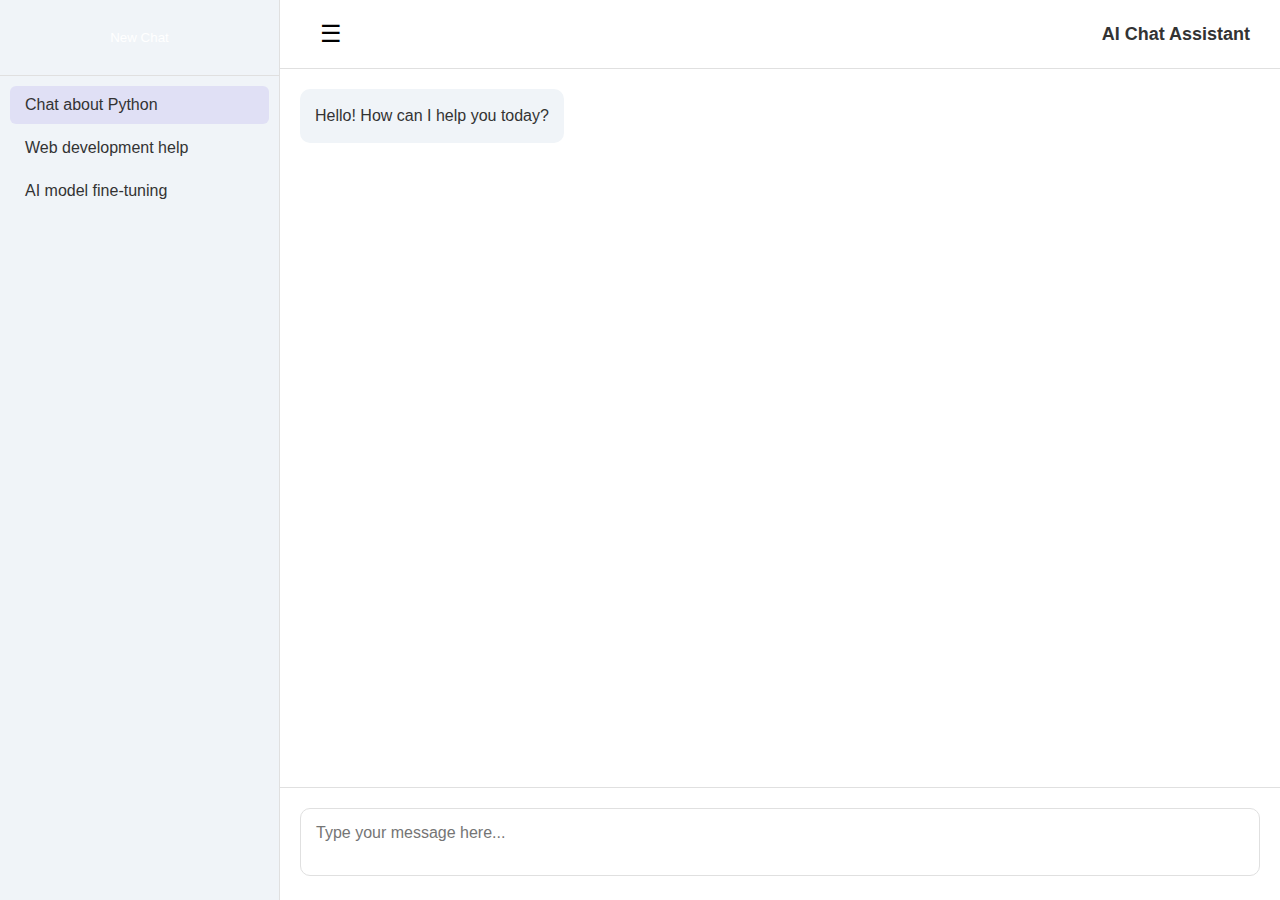
<file: UI/index.html>
<!DOCTYPE html>
<html lang="en">
<head>
    <meta charset="UTF-8">
    <meta name="viewport" content="width=device-width, initial-scale=1.0">
    <title>AI Chat Assistant</title>
    <link rel="stylesheet" href="styles.css">
</head>
<body>
    <!-- Overlay for mobile -->
    <div class="overlay"></div>
    
    <!-- Sidebar -->
    <div class="sidebar">
        <div class="sidebar-header">
            <button class="new-chat-btn">New Chat</button>
        </div>
        <div class="chat-history">
            <!-- Chat history items will be added here dynamically -->
        </div>
    </div>
    
    <!-- Main Content -->
    <div class="main-content">
        <div class="navbar">
            <button class="toggle-sidebar">☰</button>
            <div class="app-title">AI Chat Assistant</div>
        </div>
        
        <div class="chat-container">
            <!-- Messages will be added here dynamically -->
            <div class="message bot-message">
                Hello! How can I help you today?
            </div>
        </div>
        
        <div class="input-container">
            <textarea class="message-input" placeholder="Type your message here..." rows="2"></textarea>
        </div>
    </div>
    
    <script src="script.js"></script>
</body>
</html>
</file>
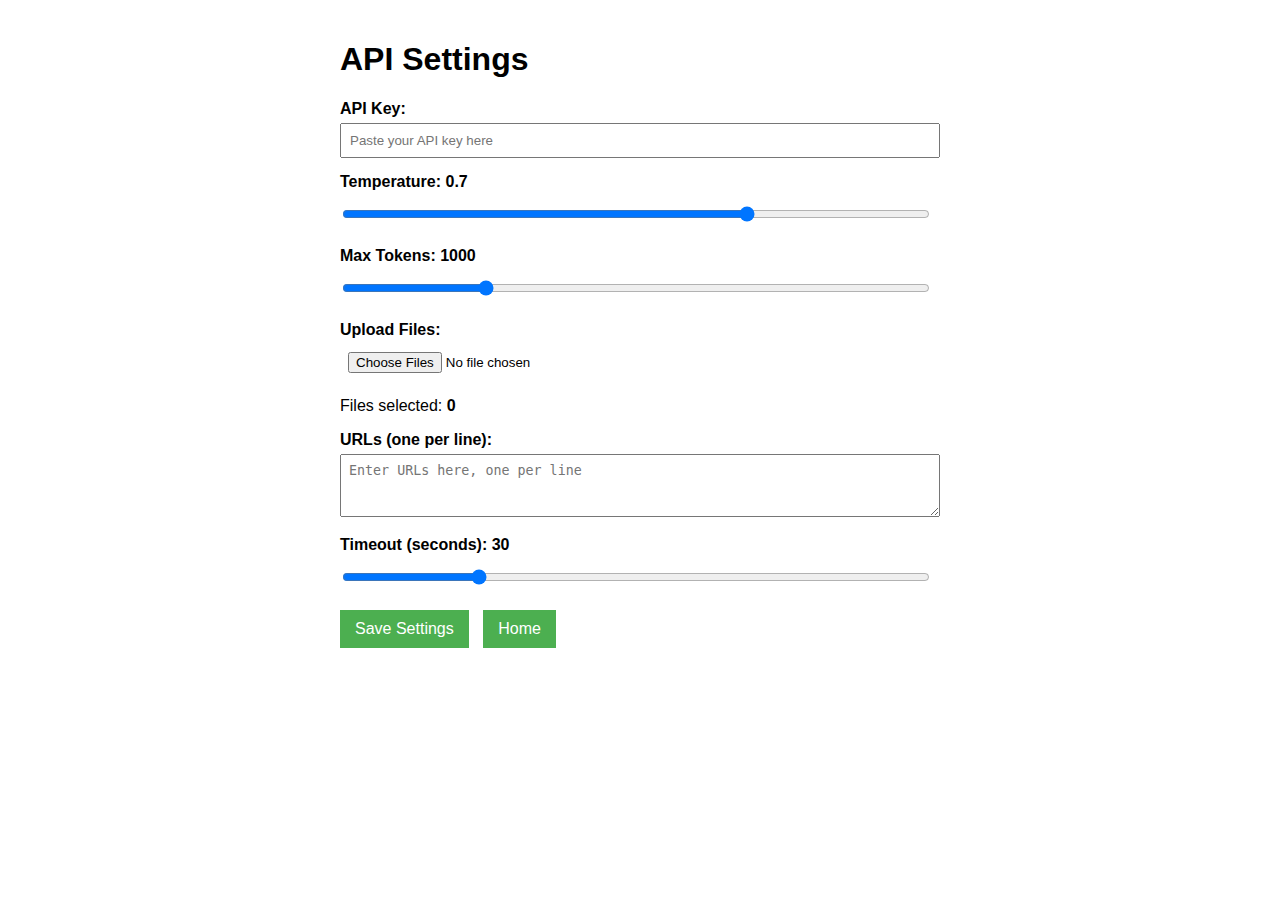
<file: templates/finetuning.html>
<!DOCTYPE html>
<html lang="en">
<head>
    <meta charset="UTF-8">
    <meta name="viewport" content="width=device-width, initial-scale=1.0">
    <title>API Settings</title>
    <style>
        body {
            font-family: Arial, sans-serif;
            max-width: 600px;
            margin: 0 auto;
            padding: 20px;
        }
        .form-group {
            margin-bottom: 15px;
        }
        label {
            display: block;
            margin-bottom: 5px;
            font-weight: bold;
        }
        input, textarea {
            width: 100%;
            padding: 8px;
            box-sizing: border-box;
        }
        .slider-container {
            display: flex;
            align-items: center;
        }
        .slider {
            flex-grow: 1;
            margin-right: 10px;
        }
        .slider-value {
            width: 50px;
            text-align: center;
        }
        button {
            background-color: #4CAF50;
            color: white;
            padding: 10px 15px;
            border: none;
            cursor: pointer;
            font-size: 16px;
            margin-right: 10px;
        }
        button:hover {
            background-color: #45a049;
        }
        #fileCount {
            font-weight: bold;
        }
        .status-message {
            margin-top: 20px;
            padding: 10px;
            border-radius: 4px;
        }
        .success {
            background-color: #dff0d8;
            color: #3c763d;
        }
        .error {
            background-color: #f2dede;
            color: #a94442;
        }
    </style>
</head>
<body>
    <h1>API Settings</h1>
    
    <form id="apiSettingsForm" enctype="multipart/form-data">
        <div class="form-group">
            <label for="apiKey">API Key:</label>
            <input type="password" id="apiKey" name="apiKey" placeholder="Paste your API key here">
        </div>
        
        <div class="form-group">
            <label for="temperature">Temperature: <span id="temperatureValue">0.7</span></label>
            <div class="slider-container">
                <input type="range" id="temperature" name="temperature" class="slider" min="0" max="1" step="0.01" value="0.7">
            </div>
        </div>
        
        <div class="form-group">
            <label for="maxTokens">Max Tokens: <span id="maxTokensValue">1000</span></label>
            <div class="slider-container">
                <input type="range" id="maxTokens" name="maxTokens" class="slider" min="100" max="4000" step="50" value="1000">
            </div>
        </div>
        
        <div class="form-group">
            <label for="fileUpload">Upload Files:</label>
            <input type="file" id="fileUpload" name="files[]" multiple>
            <p>Files selected: <span id="fileCount">0</span></p>
        </div>
        
        <div class="form-group">
            <label for="urls">URLs (one per line):</label>
            <textarea id="urls" name="urls" rows="3" placeholder="Enter URLs here, one per line"></textarea>
        </div>
        
        <div class="form-group">
            <label for="timeout">Timeout (seconds): <span id="timeoutValue">30</span></label>
            <div class="slider-container">
                <input type="range" id="timeout" name="timeout" class="slider" min="5" max="120" step="5" value="30">
            </div>
        </div>
        
        <button type="button" id="saveButton">Save Settings</button>
        <button type="button" id="homeButton">Home</button>
    </form>
    
    <div id="statusMessage" class="status-message" style="display: none;"></div>
    
    <script>
        // Variables to store settings
        let settings = {
            apiKey: "",
            temperature: 0.7,
            maxTokens: 1000,
            files: [],
            urls: [],
            timeout: 30
        };
        
        // Update sliders and their displayed values
        document.getElementById("temperature").addEventListener("input", function() {
            settings.temperature = parseFloat(this.value);
            document.getElementById("temperatureValue").textContent = settings.temperature;
        });
        
        document.getElementById("maxTokens").addEventListener("input", function() {
            settings.maxTokens = parseInt(this.value);
            document.getElementById("maxTokensValue").textContent = settings.maxTokens;
        });
        
        document.getElementById("timeout").addEventListener("input", function() {
            settings.timeout = parseInt(this.value);
            document.getElementById("timeoutValue").textContent = settings.timeout;
        });
        
        // Handle API key
        document.getElementById("apiKey").addEventListener("change", function() {
            settings.apiKey = this.value;
        });
        
        // Handle file upload
        document.getElementById("fileUpload").addEventListener("change", function() {
            settings.files = this.files;
            document.getElementById("fileCount").textContent = settings.files.length;
        });
        
        // Handle URLs
        document.getElementById("urls").addEventListener("change", function() {
            settings.urls = this.value.split("\n").filter(url => url.trim() !== "");
        });
        
        // Navigate to home
        document.getElementById("homeButton").addEventListener("click", function() {
            window.location.href = '/home';
        });
        
        // Save settings
        document.getElementById("saveButton").addEventListener("click", function() {
            // Create FormData object to handle file uploads
            const formData = new FormData();
            
            // Add all settings to FormData
            formData.append("apiKey", document.getElementById("apiKey").value);
            formData.append("temperature", document.getElementById("temperature").value);
            formData.append("maxTokens", document.getElementById("maxTokens").value);
            formData.append("timeout", document.getElementById("timeout").value);
            formData.append("urls", document.getElementById("urls").value);
            
            // Add files to FormData
            const fileInput = document.getElementById("fileUpload");
            if (fileInput.files.length > 0) {
                for (let i = 0; i < fileInput.files.length; i++) {
                    formData.append("files[]", fileInput.files[i]);
                }
            }
            
            // Send data to server
            fetch('/save_api_settings', {
                method: 'POST',
                body: formData
            })
            .then(response => response.json())
            .then(data => {
                // Show success message
                const statusEl = document.getElementById("statusMessage");
                statusEl.textContent = data.message;
                statusEl.className = "status-message success";
                statusEl.style.display = "block";
                
                // Save to localStorage as well (except files)
                localStorage.setItem("apiSettings", JSON.stringify({
                    apiKey: document.getElementById("apiKey").value,
                    temperature: parseFloat(document.getElementById("temperature").value), 
                    maxTokens: parseInt(document.getElementById("maxTokens").value),
                    urlCount: document.getElementById("urls").value.split("\n").filter(url => url.trim() !== "").length,
                    fileCount: fileInput.files.length,
                    timeout: parseInt(document.getElementById("timeout").value)
                }));
                
                console.log("Settings saved:", data);
            })
            .catch(error => {
                // Show error message
                const statusEl = document.getElementById("statusMessage");
                statusEl.textContent = "Error saving settings: " + error.message;
                statusEl.className = "status-message error";
                statusEl.style.display = "block";
                
                console.error("Error saving settings:", error);
            });
        });
        
        // Load settings from localStorage if available
        window.addEventListener("load", function() {
            const savedSettings = localStorage.getItem("apiSettings");
            if (savedSettings) {
                const parsed = JSON.parse(savedSettings);
                
                if (parsed.apiKey) {
                    document.getElementById("apiKey").value = parsed.apiKey;
                    settings.apiKey = parsed.apiKey;
                }
                
                if (parsed.temperature) {
                    document.getElementById("temperature").value = parsed.temperature;
                    document.getElementById("temperatureValue").textContent = parsed.temperature;
                    settings.temperature = parsed.temperature;
                }
                
                if (parsed.maxTokens) {
                    document.getElementById("maxTokens").value = parsed.maxTokens;
                    document.getElementById("maxTokensValue").textContent = parsed.maxTokens;
                    settings.maxTokens = parsed.maxTokens;
                }
                
                if (parsed.timeout) {
                    document.getElementById("timeout").value = parsed.timeout;
                    document.getElementById("timeoutValue").textContent = parsed.timeout;
                    settings.timeout = parsed.timeout;
                }
            }
        });
    </script>
</body>
</html>
</file>
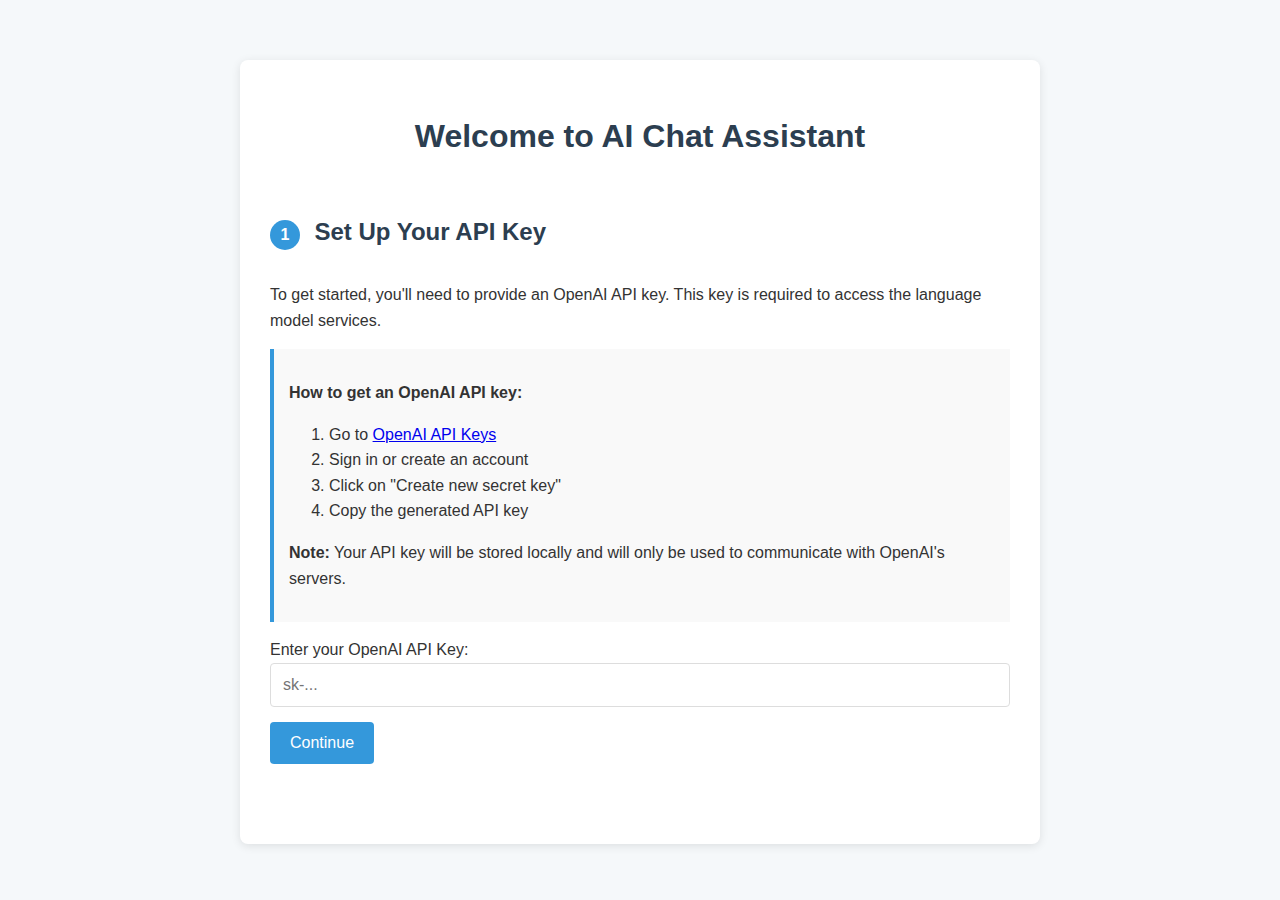
<file: templates/setup.html>
<!DOCTYPE html>
<html lang="en">
<head>
    <meta charset="UTF-8">
    <meta name="viewport" content="width=device-width, initial-scale=1.0">
    <title>Welcome to AI Chat Assistant</title>
    <style>
        body {
            font-family: Arial, sans-serif;
            line-height: 1.6;
            max-width: 800px;
            margin: 0 auto;
            padding: 20px;
            background-color: #f5f8fa;
            color: #333;
        }
        .setup-container {
            background-color: white;
            border-radius: 8px;
            box-shadow: 0 2px 10px rgba(0, 0, 0, 0.1);
            padding: 30px;
            margin-top: 40px;
        }
        h1 {
            color: #2c3e50;
            text-align: center;
            margin-bottom: 30px;
        }
        .step {
            margin-bottom: 30px;
            padding-bottom: 20px;
            border-bottom: 1px solid #eee;
        }
        .step:last-child {
            border-bottom: none;
        }
        .step-number {
            display: inline-block;
            width: 30px;
            height: 30px;
            background-color: #3498db;
            color: white;
            border-radius: 50%;
            text-align: center;
            line-height: 30px;
            margin-right: 10px;
            font-weight: bold;
        }
        h2 {
            color: #2c3e50;
            display: inline-block;
            margin-bottom: 15px;
        }
        input[type="text"], input[type="password"] {
            width: 100%;
            padding: 12px;
            border: 1px solid #ddd;
            border-radius: 4px;
            font-size: 16px;
            margin-bottom: 15px;
            box-sizing: border-box;
        }
        button {
            background-color: #3498db;
            color: white;
            border: none;
            padding: 12px 20px;
            font-size: 16px;
            border-radius: 4px;
            cursor: pointer;
            transition: background-color 0.3s;
        }
        button:hover {
            background-color: #2980b9;
        }
        .api-instructions {
            background-color: #f9f9f9;
            border-left: 4px solid #3498db;
            padding: 15px;
            margin: 15px 0;
        }
        .error-message {
            color: #e74c3c;
            font-weight: bold;
            padding: 10px;
            margin-top: 10px;
            display: none;
        }
        .success-message {
            color: #27ae60;
            font-weight: bold;
            padding: 10px;
            margin-top: 10px;
            display: none;
        }
        .loading {
            display: none;
            text-align: center;
            margin-top: 15px;
            font-style: italic;
            color: #7f8c8d;
        }
        .spinner {
            display: inline-block;
            width: 20px;
            height: 20px;
            border: 3px solid rgba(0, 0, 0, 0.1);
            border-radius: 50%;
            border-top-color: #3498db;
            animation: spin 1s ease infinite;
            vertical-align: middle;
            margin-right: 10px;
        }
        @keyframes spin {
            to { transform: rotate(360deg); }
        }
    </style>
</head>
<body>
    <div class="setup-container">
        <h1>Welcome to AI Chat Assistant</h1>
        
        <div class="step">
            <span class="step-number">1</span>
            <h2>Set Up Your API Key</h2>
            <p>To get started, you'll need to provide an OpenAI API key. This key is required to access the language model services.</p>
            
            <div class="api-instructions">
                <p><strong>How to get an OpenAI API key:</strong></p>
                <ol>
                    <li>Go to <a href="https://platform.openai.com/account/api-keys" target="_blank">OpenAI API Keys</a></li>
                    <li>Sign in or create an account</li>
                    <li>Click on "Create new secret key"</li>
                    <li>Copy the generated API key</li>
                </ol>
                <p><strong>Note:</strong> Your API key will be stored locally and will only be used to communicate with OpenAI's servers.</p>
            </div>
            
            <label for="apiKey">Enter your OpenAI API Key:</label>
            <input type="password" id="apiKey" placeholder="sk-..." required>
            
            <div class="loading" id="loadingIndicator">
                <span class="spinner"></span> Validating and setting up your API key...
            </div>
            
            <div id="errorMessage" class="error-message"></div>
            <div id="successMessage" class="success-message"></div>
            
            <button id="continueButton">Continue</button>
        </div>
    </div>

    <script>
        document.getElementById('continueButton').addEventListener('click', function() {
            const apiKey = document.getElementById('apiKey').value.trim();
            const errorMessage = document.getElementById('errorMessage');
            const successMessage = document.getElementById('successMessage');
            const loadingIndicator = document.getElementById('loadingIndicator');
            
            // Reset messages
            errorMessage.style.display = 'none';
            successMessage.style.display = 'none';
            
            if (!apiKey) {
                errorMessage.textContent = 'Please enter a valid API key';
                errorMessage.style.display = 'block';
                return;
            }
            
            // Check if key starts with correct prefix
            if (!apiKey.startsWith('sk-')) {
                errorMessage.textContent = 'API key should start with "sk-"';
                errorMessage.style.display = 'block';
                return;
            }
            
            // Show loading indicator
            loadingIndicator.style.display = 'block';
            
            // Save API key
            const formData = new FormData();
            formData.append('apiKey', apiKey);
            formData.append('temperature', 0.7);
            formData.append('maxTokens', 1000);
            formData.append('timeout', 30);
            formData.append('urls', '');
            
            fetch('/save_api_settings', {
                method: 'POST',
                body: formData
            })
            .then(response => response.json())
            .then(data => {
                // Hide loading indicator
                loadingIndicator.style.display = 'none';
                
                if (data.success) {
                    // Store in localStorage
                    localStorage.setItem('apiSettings', JSON.stringify({
                        apiKey: apiKey,
                        temperature: 0.7,
                        maxTokens: 1000,
                        timeout: 30
                    }));
                    
                    successMessage.textContent = 'API key saved successfully!';
                    successMessage.style.display = 'block';
                    
                    // Redirect to home page after a short delay
                    setTimeout(() => {
                        window.location.href = '/home';
                    }, 1500);
                } else {
                    throw new Error(data.message || 'Failed to save API key');
                }
            })
            .catch(error => {
                // Hide loading indicator
                loadingIndicator.style.display = 'none';
                
                errorMessage.textContent = 'Error: ' + error.message;
                errorMessage.style.display = 'block';
            });
        });

        // Also submit form when Enter key is pressed in the API key field
        document.getElementById('apiKey').addEventListener('keypress', function(e) {
            if (e.key === 'Enter') {
                document.getElementById('continueButton').click();
            }
        });
        document.addEventListener('DOMContentLoaded', function() {
            const savedSettings = localStorage.getItem('apiSettings');
            if (savedSettings) {
                const parsed = JSON.parse(savedSettings);
                if (parsed.apiKey) {
                    document.getElementById('apiKey').value = parsed.apiKey;
                    // Auto-submit if a key is already available
                    const autoSubmit = new URLSearchParams(window.location.search).get('autoSubmit');
                    if (autoSubmit === 'true') {
                        document.getElementById('continueButton').click();
                    }
                }
            }
        });
        document.getElementById('continueButton').addEventListener('click', function() {
            const apiKey = document.getElementById('apiKey').value.trim();
            const errorMessage = document.getElementById('errorMessage');
            const successMessage = document.getElementById('successMessage');
            const loadingIndicator = document.getElementById('loadingIndicator');
            
            // Reset messages
            errorMessage.style.display = 'none';
            successMessage.style.display = 'none';
            
            if (!apiKey) {
                errorMessage.textContent = 'Please enter a valid API key';
                errorMessage.style.display = 'block';
                return;
            }
            
            // Check if key starts with correct prefix
            if (!apiKey.startsWith('sk-')) {
                errorMessage.textContent = 'API key should start with "sk-"';
                errorMessage.style.display = 'block';
                return;
            }
            
            // Show loading indicator
            loadingIndicator.style.display = 'block';
            
            // Save API key
            const formData = new FormData();
            formData.append('apiKey', apiKey);
            formData.append('temperature', 0.7);
            formData.append('maxTokens', 1000);
            formData.append('timeout', 30);
            formData.append('urls', '');
            
            fetch('/save_api_settings', {
                method: 'POST',
                body: formData
            })
            .then(response => response.json())
            .then(data => {
                // Hide loading indicator
                loadingIndicator.style.display = 'none';
                
                if (data.success) {
                    // Store in localStorage for persistence
                    localStorage.setItem('apiSettings', JSON.stringify({
                        apiKey: apiKey,
                        temperature: 0.7,
                        maxTokens: 1000,
                        timeout: 30
                    }));
                    
                    successMessage.textContent = 'API key saved successfully!';
                    successMessage.style.display = 'block';
                    
                    // Redirect to home page after a short delay
                    setTimeout(() => {
                        window.location.href = '/home';
                    }, 1500);
                } else {
                    throw new Error(data.message || 'Failed to save API key');
                }
            })
            .catch(error => {
                // Hide loading indicator
                loadingIndicator.style.display = 'none';
                
                errorMessage.textContent = 'Error: ' + error.message;
                errorMessage.style.display = 'block';
            });
        });
        document.getElementById('apiKey').addEventListener('keypress', function(e) {
            if (e.key === 'Enter') {
                document.getElementById('continueButton').click();
            }
        });
    </script>
</body>
</html>
</file>
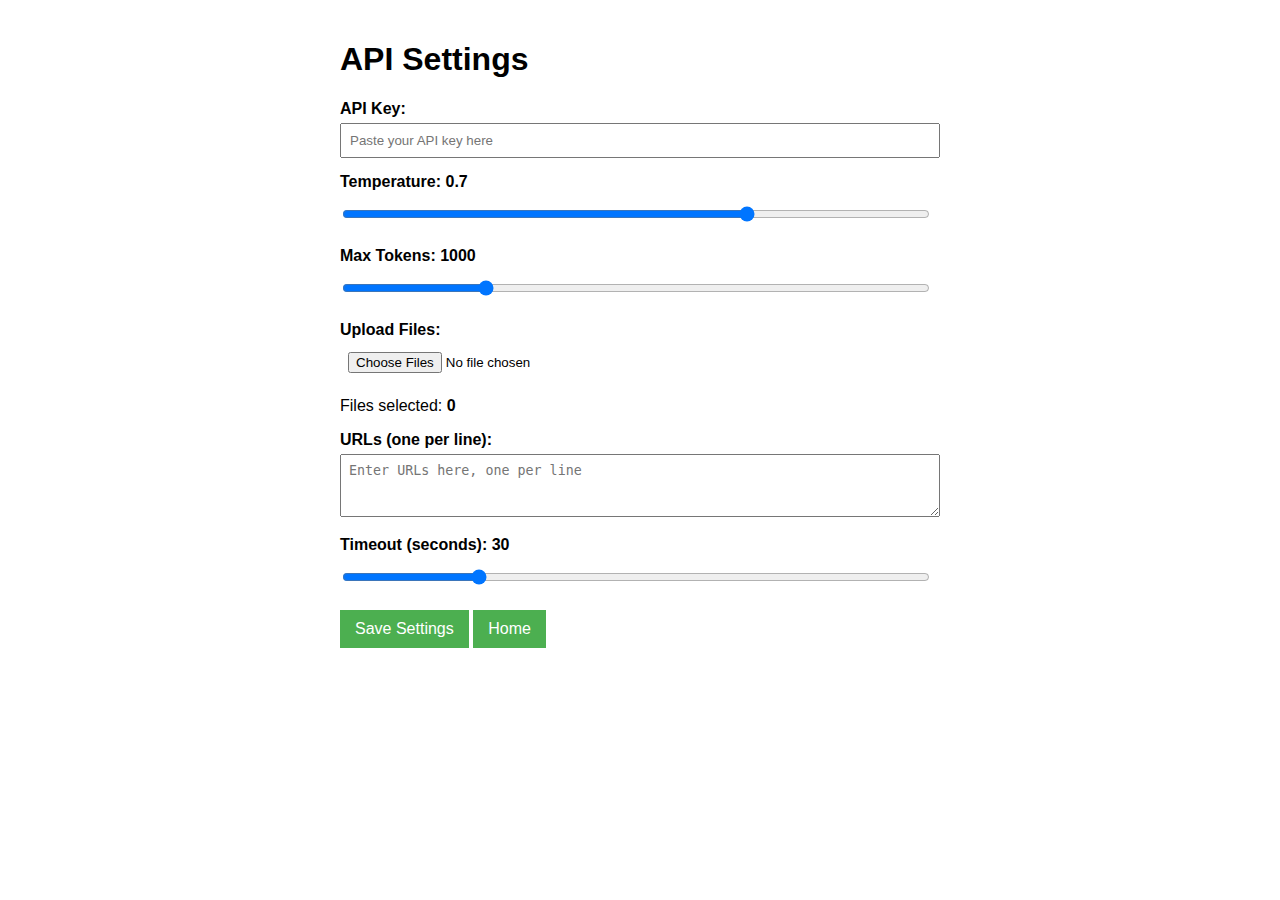
<file: UI/templates/finetuning.html>
<!DOCTYPE html>
<html lang="en">
<head>
    <meta charset="UTF-8">
    <meta name="viewport" content="width=device-width, initial-scale=1.0">
    <title>API Settings</title>
    <style>
        body {
            font-family: Arial, sans-serif;
            max-width: 600px;
            margin: 0 auto;
            padding: 20px;
        }
        .form-group {
            margin-bottom: 15px;
        }
        label {
            display: block;
            margin-bottom: 5px;
            font-weight: bold;
        }
        input, textarea {
            width: 100%;
            padding: 8px;
            box-sizing: border-box;
        }
        .slider-container {
            display: flex;
            align-items: center;
        }
        .slider {
            flex-grow: 1;
            margin-right: 10px;
        }
        .slider-value {
            width: 50px;
            text-align: center;
        }
        button {
            background-color: #4CAF50;
            color: white;
            padding: 10px 15px;
            border: none;
            cursor: pointer;
            font-size: 16px;
        }
        button:hover {
            background-color: #45a049;
        }
        #fileCount {
            font-weight: bold;
        }
    </style>
</head>
<body>
    <h1>API Settings</h1>
    
    <div class="form-group">
        <label for="apiKey">API Key:</label>
        <input type="password" id="apiKey" placeholder="Paste your API key here">
    </div>
    
    <div class="form-group">
        <label for="temperature">Temperature: <span id="temperatureValue">0.7</span></label>
        <div class="slider-container">
            <input type="range" id="temperature" class="slider" min="0" max="1" step="0.01" value="0.7">
        </div>
    </div>
    
    <div class="form-group">
        <label for="maxTokens">Max Tokens: <span id="maxTokensValue">1000</span></label>
        <div class="slider-container">
            <input type="range" id="maxTokens" class="slider" min="100" max="4000" step="50" value="1000">
        </div>
    </div>
    
    <div class="form-group">
        <label for="fileUpload">Upload Files:</label>
        <input type="file" id="fileUpload" multiple>
        <p>Files selected: <span id="fileCount">0</span></p>
    </div>
    
    <div class="form-group">
        <label for="urls">URLs (one per line):</label>
        <textarea id="urls" rows="3" placeholder="Enter URLs here, one per line"></textarea>
    </div>
    
    <div class="form-group">
        <label for="timeout">Timeout (seconds): <span id="timeoutValue">30</span></label>
        <div class="slider-container">
            <input type="range" id="timeout" class="slider" min="5" max="120" step="5" value="30">
        </div>
    </div>
    
    <button id="saveButton">Save Settings</button>
    <button id="homeButton" onclick="window.location.href='/home'">Home</button>
    
    <script>
        // Variables to store settings
        let settings = {
            apiKey: "",
            temperature: 0.7,
            maxTokens: 1000,
            files: [],
            urls: [],
            timeout: 30
        };
        
        // Update sliders and their displayed values
        document.getElementById("temperature").addEventListener("input", function() {
            settings.temperature = parseFloat(this.value);
            document.getElementById("temperatureValue").textContent = settings.temperature;
        });
        
        document.getElementById("maxTokens").addEventListener("input", function() {
            settings.maxTokens = parseInt(this.value);
            document.getElementById("maxTokensValue").textContent = settings.maxTokens;
        });
        
        document.getElementById("timeout").addEventListener("input", function() {
            settings.timeout = parseInt(this.value);
            document.getElementById("timeoutValue").textContent = settings.timeout;
        });
        
        // Handle API key
        document.getElementById("apiKey").addEventListener("change", function() {
            settings.apiKey = this.value;
        });
        
        // Handle file upload
        document.getElementById("fileUpload").addEventListener("change", function() {
            settings.files = this.files;
            document.getElementById("fileCount").textContent = settings.files.length;
        });
        
        // Handle URLs
        document.getElementById("urls").addEventListener("change", function() {
            settings.urls = this.value.split("\n").filter(url => url.trim() !== "");
        });
        
        // Save settings
        document.getElementById("saveButton").addEventListener("click", function() {
            // Update all settings one more time to ensure they're current
            settings.apiKey = document.getElementById("apiKey").value;
            settings.temperature = parseFloat(document.getElementById("temperature").value);
            settings.maxTokens = parseInt(document.getElementById("maxTokens").value);
            settings.timeout = parseInt(document.getElementById("timeout").value);
            settings.urls = document.getElementById("urls").value.split("\n").filter(url => url.trim() !== "");
            
            console.log("Settings saved:", settings);
            alert("Settings saved successfully!");
            
            // Here you could save to localStorage, send to a server, etc.
            localStorage.setItem("apiSettings", JSON.stringify({
                apiKey: settings.apiKey,
                temperature: settings.temperature, 
                maxTokens: settings.maxTokens,
                urlCount: settings.urls.length,
                fileCount: settings.files.length,
                timeout: settings.timeout
            }));
        });
        
        // Load settings from localStorage if available
        window.addEventListener("load", function() {
            const savedSettings = localStorage.getItem("apiSettings");
            if (savedSettings) {
                const parsed = JSON.parse(savedSettings);
                
                if (parsed.apiKey) {
                    document.getElementById("apiKey").value = parsed.apiKey;
                    settings.apiKey = parsed.apiKey;
                }
                
                if (parsed.temperature) {
                    document.getElementById("temperature").value = parsed.temperature;
                    document.getElementById("temperatureValue").textContent = parsed.temperature;
                    settings.temperature = parsed.temperature;
                }
                
                if (parsed.maxTokens) {
                    document.getElementById("maxTokens").value = parsed.maxTokens;
                    document.getElementById("maxTokensValue").textContent = parsed.maxTokens;
                    settings.maxTokens = parsed.maxTokens;
                }
                
                if (parsed.timeout) {
                    document.getElementById("timeout").value = parsed.timeout;
                    document.getElementById("timeoutValue").textContent = parsed.timeout;
                    settings.timeout = parsed.timeout;
                }
            }
        });
    </script>
</body>
</html>
</file>
<file: UI/styles.css>
.sidebar.closed {
    left: -280px;
}

/* Default state for sidebar (visible on desktop) */
@media (min-width: 769px) {
    .sidebar {
        left: 0;
    }
}

:root {
    --button-color: #6a5acd;
    --secondary-color: #f0f4f8;
    --text-color: #333;
    --light-text: #666;
    --border-color: #e0e0e0;
    --sidebar-width: 280px;
}

* {
    margin: 0;
    padding: 0;
    box-sizing: border-box;
    font-family: 'Segoe UI', Tahoma, Geneva, Verdana, sans-serif;
}

body {
    display: flex;
    height: 100vh;
    overflow: hidden;
    background-color: #fff;
    color: var(--text-color);
}

.sidebar {
    width: var(--sidebar-width);
    background-color: var(--secondary-color);
    border-right: 1px solid var(--border-color);
    display: flex;
    flex-direction: column;
    transition: all 0.3s ease;
    height: 100%;
}

.sidebar-header {
    padding: 20px;
    border-bottom: 1px solid var(--border-color);
    display: flex;
    justify-content: space-between;
    align-items: center;
}

.new-chat-btn {
    background-color: var(--primary-color);
    color: white;
    border: none;
    padding: 10px 15px;
    border-radius: 6px;
    cursor: pointer;
    font-weight: 500;
    transition: background-color 0.2s;
    width: 100%;
}

.new-chat-btn:hover {
    background-color: #5549a9;
}

.chat-history {
    flex-grow: 1;
    overflow-y: auto;
    padding: 10px;
}

.chat-item {
    padding: 10px 15px;
    margin-bottom: 5px;
    border-radius: 6px;
    cursor: pointer;
    transition: background-color 0.2s;
    white-space: nowrap;
    overflow: hidden;
    text-overflow: ellipsis;
}

.chat-item:hover {
    background-color: #e6e6e6;
}

.chat-item.active {
    background-color: #e0e0f5;
    font-weight: 500;
}

.main-content {
    flex-grow: 1;
    display: flex;
    flex-direction: column;
    position: relative;
}

.navbar {
    display: flex;
    justify-content: space-between;
    align-items: center;
    padding: 15px 30px;
    border-bottom: 1px solid var(--border-color);
}

.app-title {
    font-weight: 600;
    font-size: 18px;
    color: var(--primary-color);
}

.chat-container {
    flex-grow: 1;
    overflow-y: auto;
    padding: 20px;
    display: flex;
    flex-direction: column;
}

.message {
    max-width: 85%;
    margin-bottom: 20px;
    padding: 15px;
    border-radius: 10px;
    line-height: 1.5;
}

.user-message {
    align-self: flex-end;
    background-color: var(--primary-color);
    color: white;
}

.bot-message {
    align-self: flex-start;
    background-color: var(--secondary-color);
}

.input-container {
    padding: 20px;
    border-top: 1px solid var(--border-color);
}

.message-input {
    width: 100%;
    padding: 15px;
    border-radius: 10px;
    border: 1px solid var(--border-color);
    outline: none;
    resize: none;
    font-size: 16px;
    transition: border-color 0.3s;
}

.message-input:focus {
    border-color: var(--primary-color);
}



.toggle-sidebar {
    display: block;
    background: none;
    border: none;
    font-size: 24px;
    cursor: pointer;
    padding: 5px 10px;
}
.sidebar.visible {
    transform: translateX(0);
}

.main-content {
    margin-left: 0;
}
 
.main-content {
    margin-left: 0;
}

/* Mobile styles */
@media (max-width: 768px) {
    .sidebar {
        transform: translateX(-100%);
    }
    
    .sidebar.visible {
        transform: translateX(0);
    }
    
    .main-content {
        margin-left: 0;
    }
    
}
</file>
